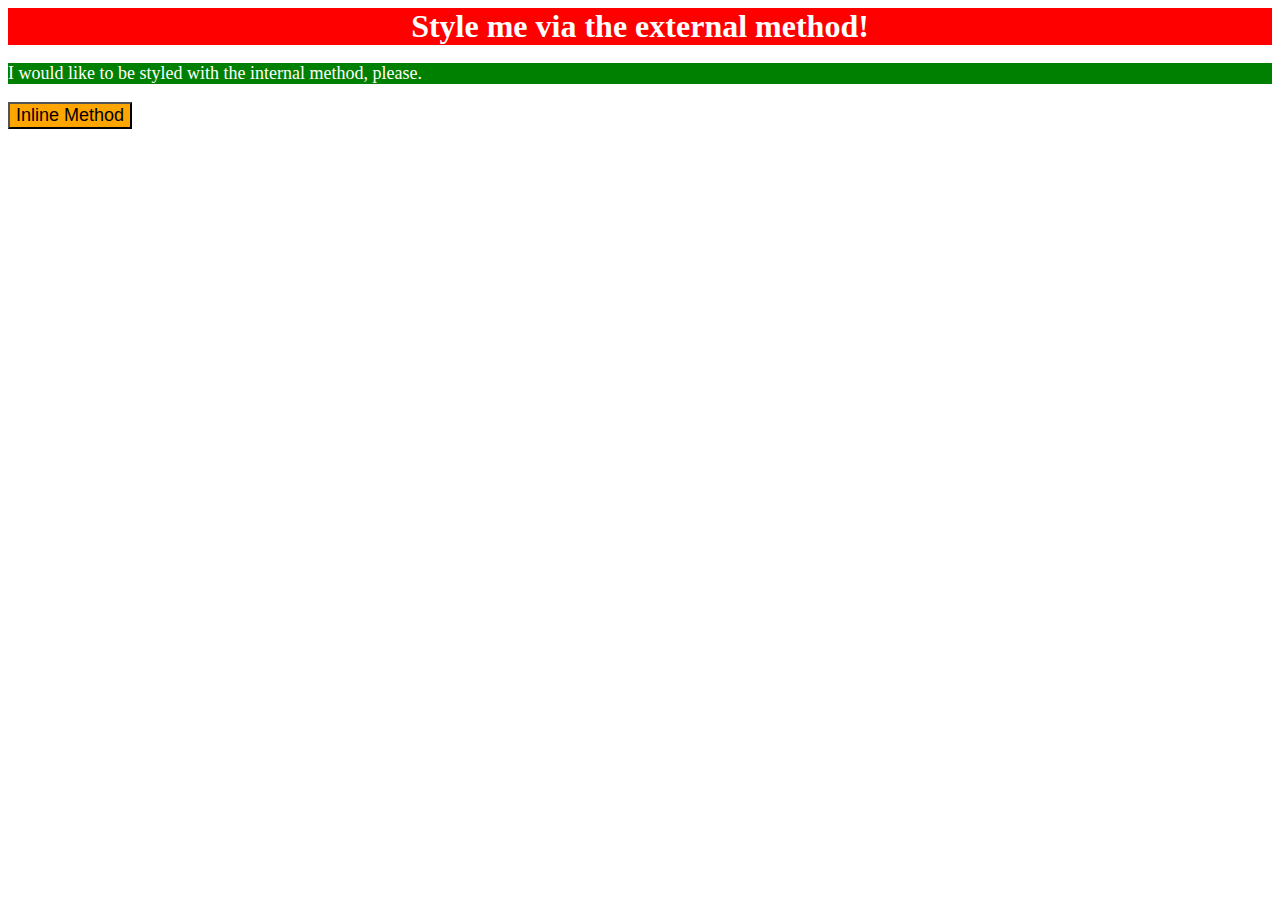
<file: 01-css-methods/index.html>
<!DOCTYPE html>
<html lang="en">
<head>
    <link rel="stylesheet" href="styles.css" />
    <meta charset="UTF-8">
    <meta http-equiv="X-UA-Compatible" content="IE=edge">
    <meta name="viewport" content="width=device-width, initial-scale=1.0">
    <title>CSS Practice</title>
    <style>
        p{
            background-color: green;
            color: white;
            font-size: 18px;
        }

    </style>
</head>
<body>
 <div>Style me via the external method!</div>
 <p>I would like to be styled with the internal method, please.</p>
 <a href="button-link.png"> <button style="background-color: orange; font-size: 18px;">Inline Method</button></a>
    
</body>
</html>
</file>
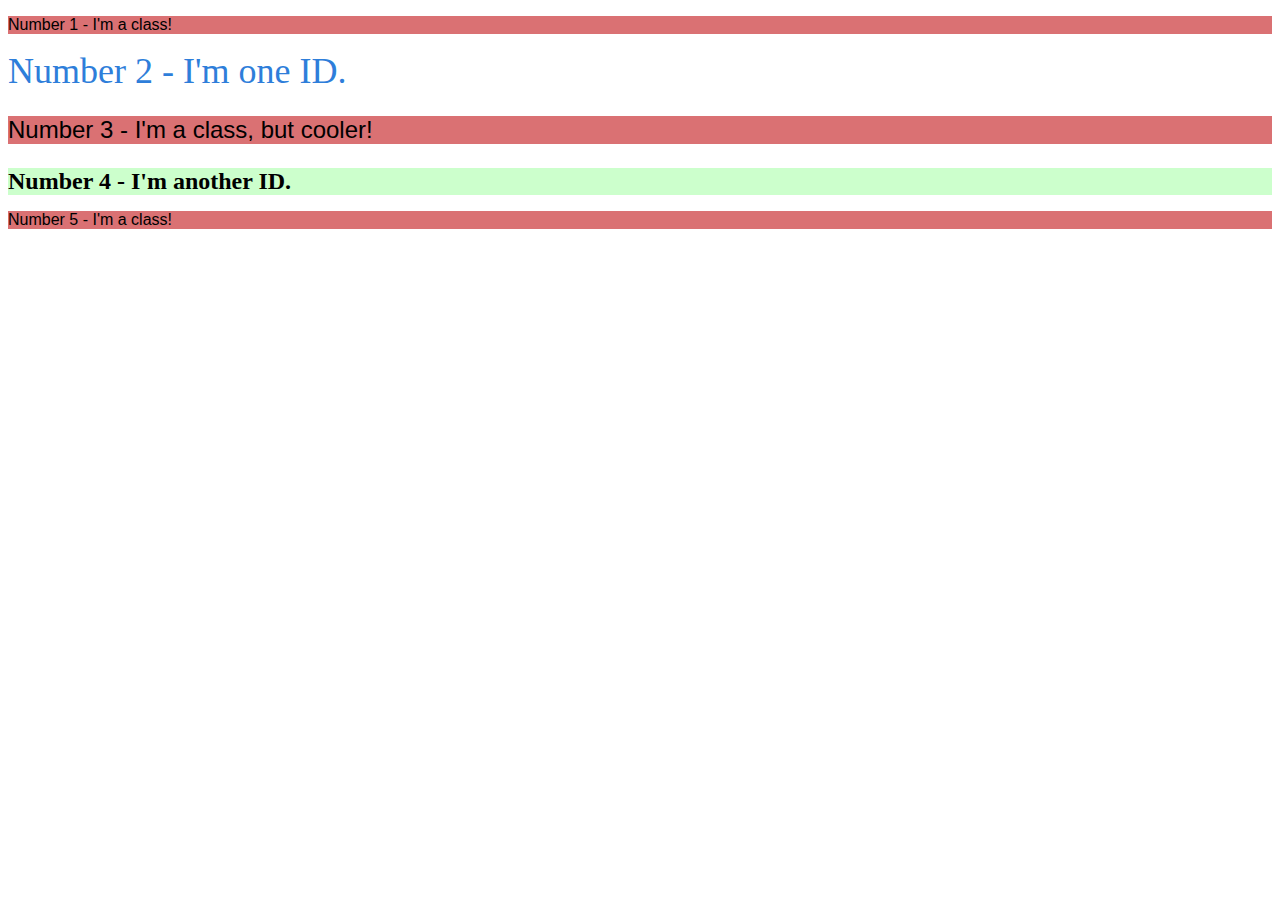
<file: 02-class-id-selectors/index.html>
<!DOCTYPE html>
<html lang="en">

<head>
    <meta charset="UTF-8">
    <meta http-equiv="X-UA-Compatible" content="IE=edge">
    <meta name="viewport" content="width=device-width, initial-scale=1.0">
    <title>Class and ID Selectors</title>
    <link rel="stylesheet" href="style.css">

<body>
    <p class="odds">Number 1 - I'm a class!</p>
    <div id="ele2" >Number 2 - I'm one ID.</div>
    <p class="odds ele3"> Number 3 - I'm a class, but cooler!</p>
    <div id="ele4">Number 4 - I'm another ID.</div>
    <p class= "odds">Number 5 - I'm a class!</p>
</body>

</html>
</file>
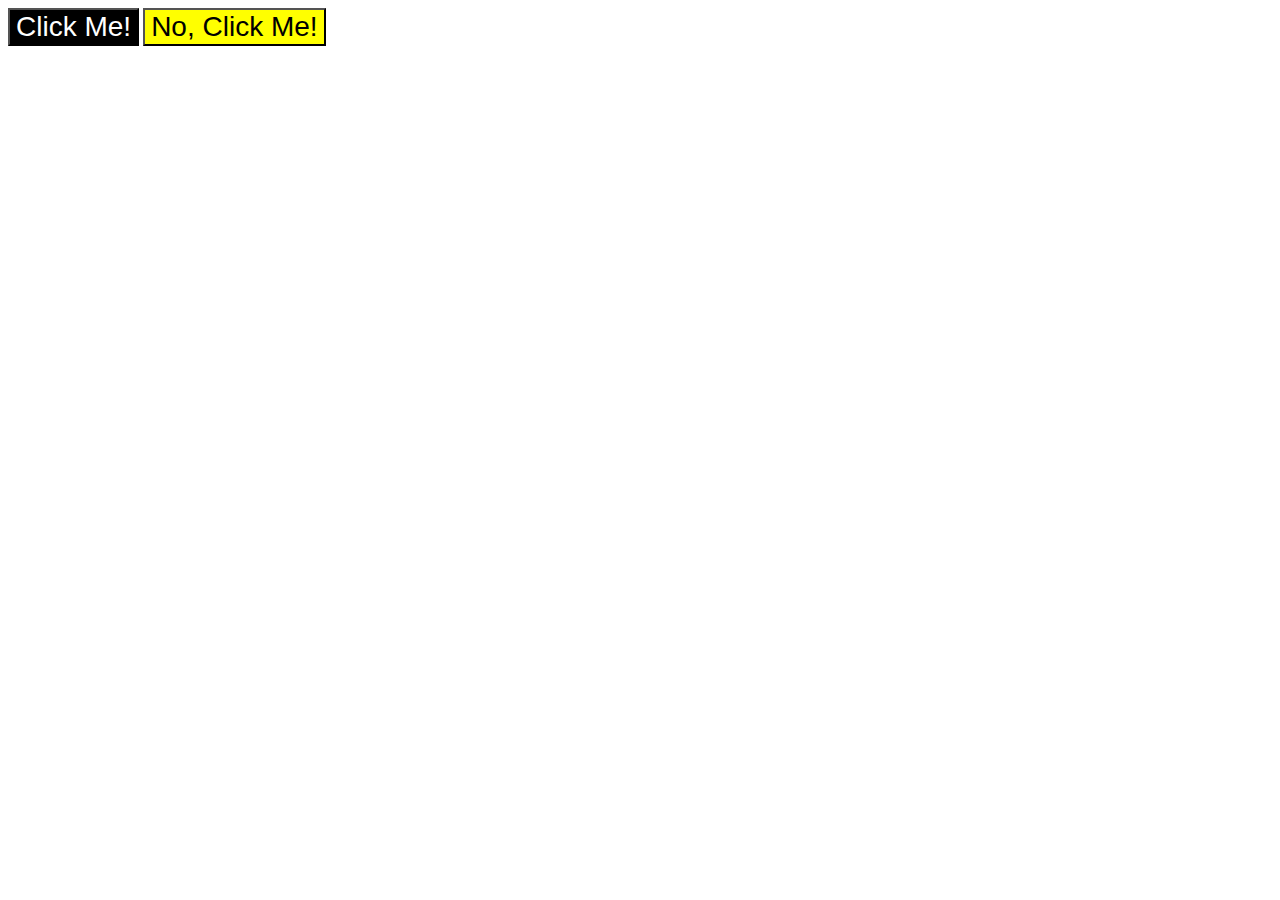
<file: 03-grouping-selectors/index.html>
<!DOCTYPE html>
<html lang="en">

<head>
    <meta charset="UTF-8">
    <meta http-equiv="X-UA-Compatible" content="IE=edge">
    <meta name="viewport" content="width=device-width, initial-scale=1.0">
    <title>Grouping Selectors</title>
    <link rel="stylesheet" href="style.css">
</head>

<body>
    <button class= "left" >Click Me!</button>
    <button class="right">No, Click Me!</button>
</body>

</html>
</file>
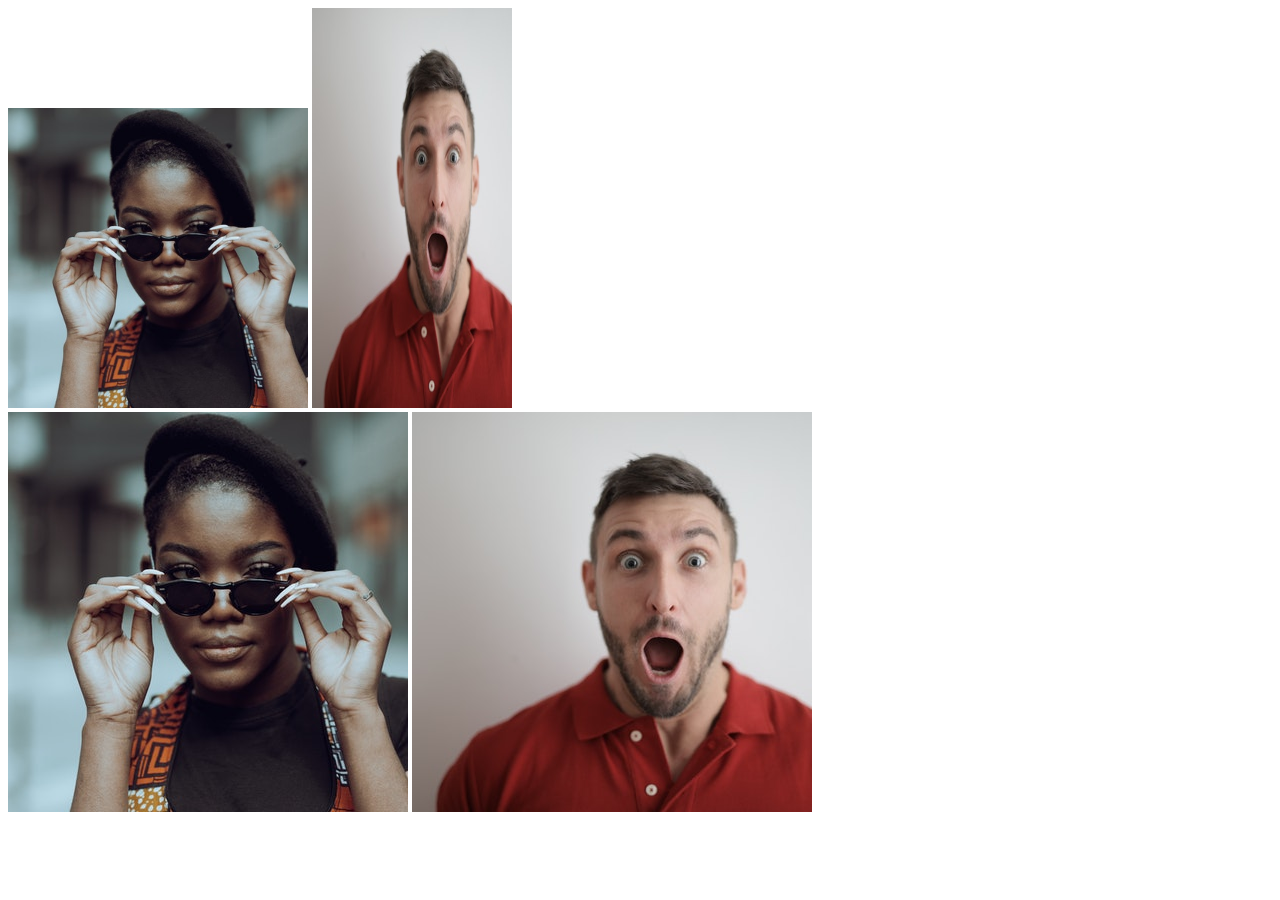
<file: 04-chaining-selectors/index.html>
<!DOCTYPE html>
<html lang="en">

<head>
    <meta charset="UTF-8">
    <meta http-equiv="X-UA-Compatible" content="IE=edge">
    <meta name="viewport" content="width=device-width, initial-scale=1.0">
    <title>Chaining Selectors</title>
    <link rel="stylesheet" href="style.css">
</head>

<body>
    <!-- Use the classes BELOW this line -->
    <div>
        <img class="avatar proportioned" src="./pexels-katho-mutodo-8434791.jpg" alt="">
        <img class="avatar distorted" src="./pexels-andrea-piacquadio-3777931.jpg" alt="">
    </div>
    <!-- Use the classes ABOVE this line -->
    <div>
        <img class="original-proportioned" src="./pexels-katho-mutodo-8434791.jpg" alt="">
        <img class="original-distorted" src="./pexels-andrea-piacquadio-3777931.jpg" alt="">
    </div>
</body>

</html>
</file>
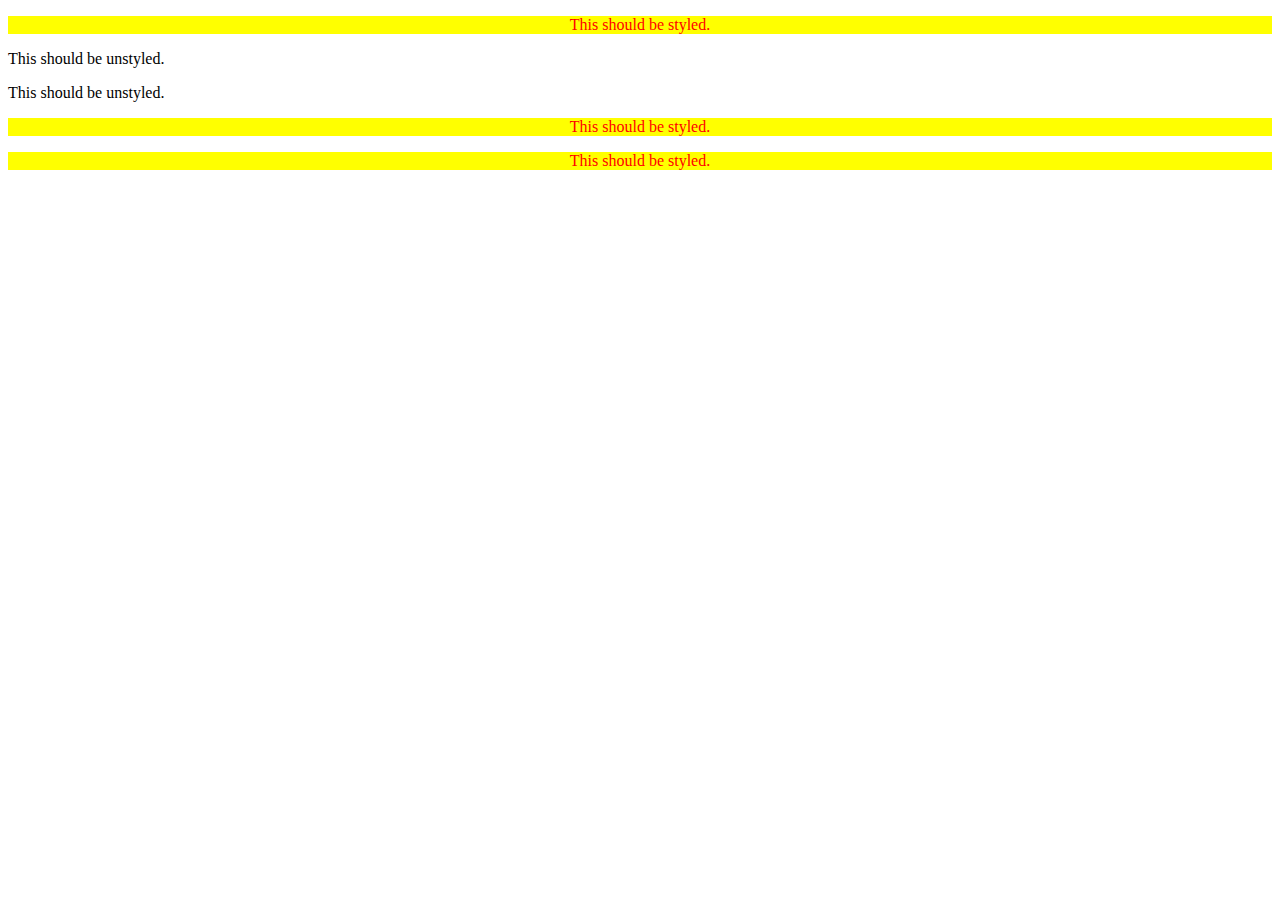
<file: 05-descendant-combinator/index.html>
<!DOCTYPE html>
<html lang="en">

<head>
    <meta charset="UTF-8">
    <meta http-equiv="X-UA-Compatible" content="IE=edge">
    <meta name="viewport" content="width=device-width, initial-scale=1.0">
    <title>Descendant Combinator</title>
    <link rel="stylesheet" href="style.css">
</head>

<body>
    <div class="container">
        <p class="text">This should be styled.</p>
    </div>
    <p class="text">This should be unstyled.</p>
    <p class="text">This should be unstyled.</p>
    <div class="container">
        <p class="text">This should be styled.</p>
        <p class="text">This should be styled.</p>
    </div>
</body>

</html>
</file>
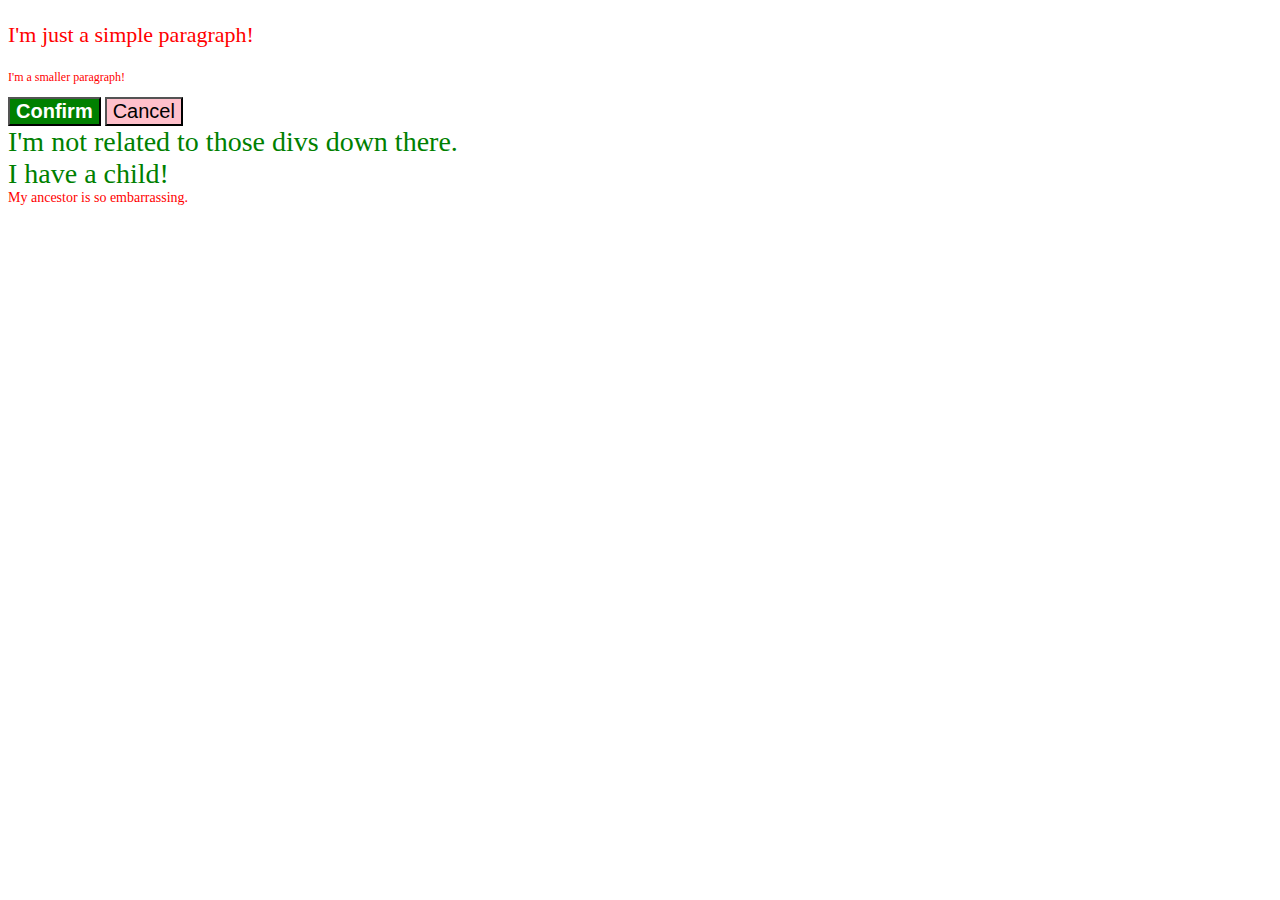
<file: 06-cascade-fix/index.html>
<!DOCTYPE html>
<html lang="en">

<head>
    <meta charset="UTF-8">
    <meta http-equiv="X-UA-Compatible" content="IE=edge">
    <meta name="viewport" content="width=device-width, initial-scale=1.0">
    <title>Fix the Cascade</title>
    <link rel="stylesheet" href="style.css">
</head>

<body>
    <p class="para">I'm just a simple paragraph!</p>
    <p class="small-para ">I'm a smaller paragraph!</p>

    <button id="confirm-button" class="button">Confirm</button>
    <button id="cancel-button" class="button cancel">Cancel</button>

    <div class="text">I'm not related to those divs down there.</div>
    <div class="text">I have a child!
        <div class="text child">My ancestor is so embarrassing.</div>
    </div>
</body>

</html>
</file>
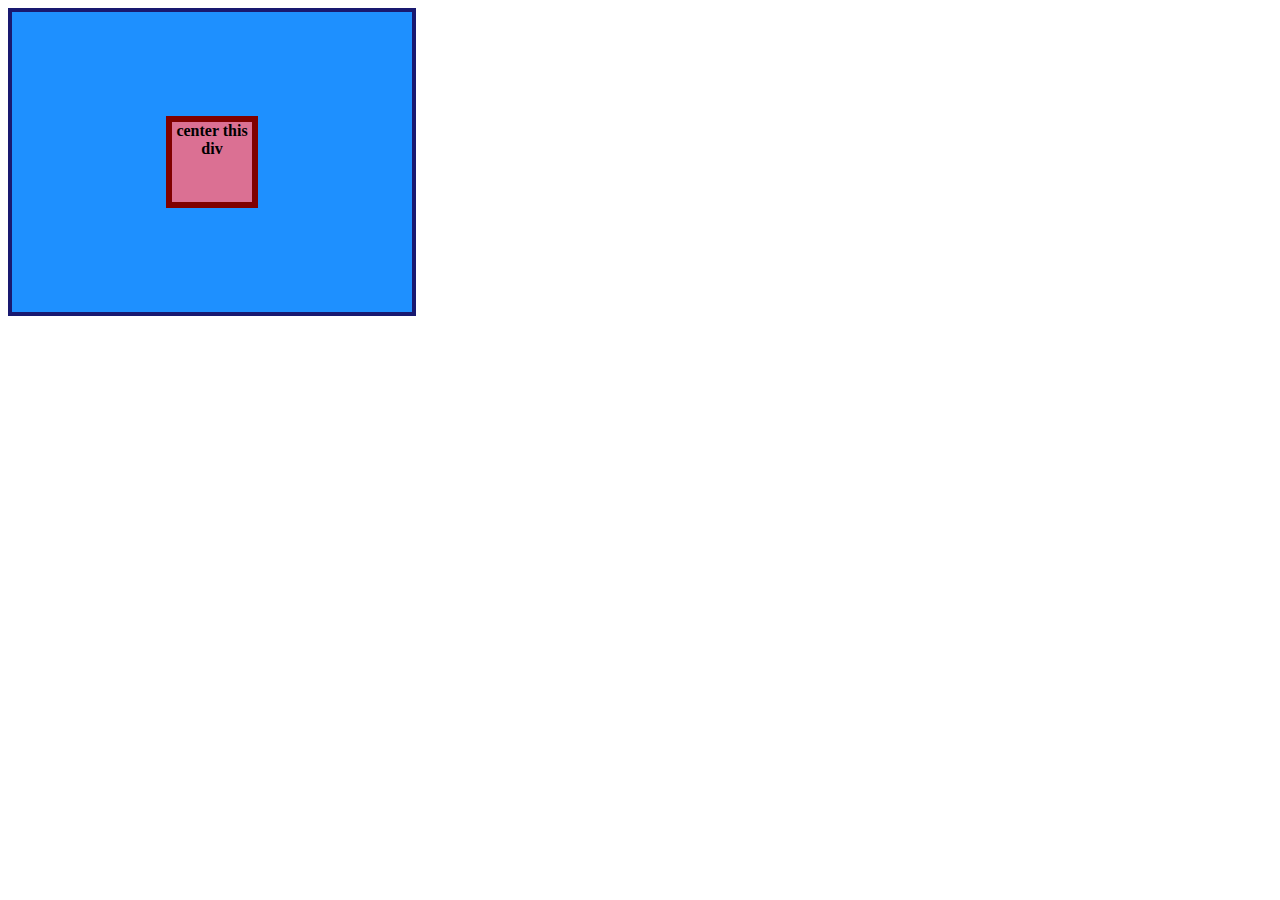
<file: flex/01-flex-center/index.html>
<!DOCTYPE html>
<html lang="en">
<head>
  <meta charset="UTF-8">
  <meta http-equiv="X-UA-Compatible" content="IE=edge">
  <meta name="viewport" content="width=device-width, initial-scale=1.0">
  <title>CENTER THIS DIV</title>
  <link rel="stylesheet" href="style.css">
</head>
<body>
  <div class="container">
    <div class="box">center this div</div>
  </div>
</body>
</html>
</file>
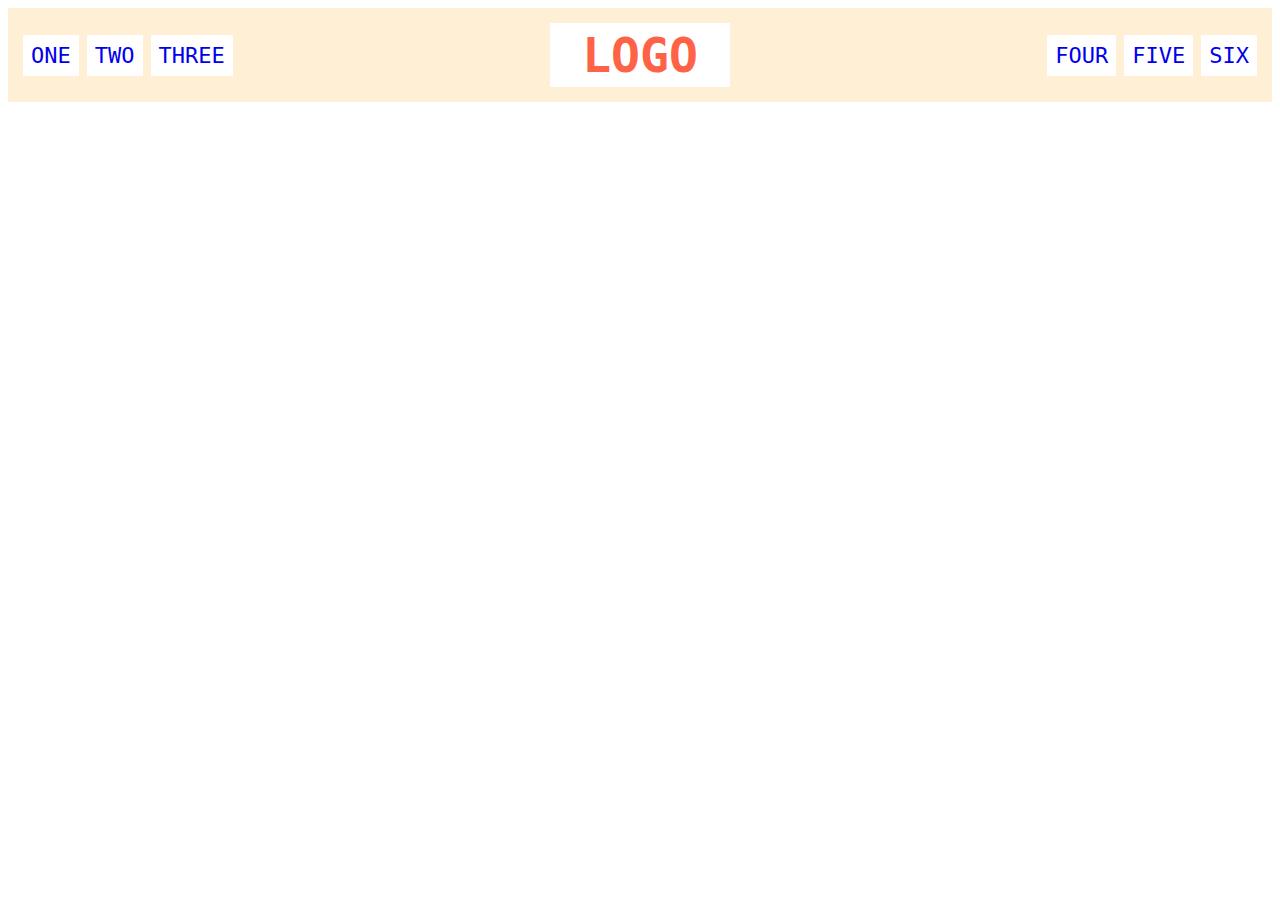
<file: flex/02-flex-header/index.html>
<!DOCTYPE html>
<html lang="en">
<head>
  <meta charset="UTF-8">
  <meta http-equiv="X-UA-Compatible" content="IE=edge">
  <meta name="viewport" content="width=device-width, initial-scale=1.0">
  <title>Flex Header</title>
  <link rel="stylesheet" href="style.css">
</head>
<body>
     <div class="container"  >
      <div class="left-links box cont">
        <ul>
            <li><a href="#">ONE</a></li>
            <li><a href="#">TWO</a></li>
            <li><a href="#">THREE</a></li>
        </ul>
        </div>
        <div class="logo body ">LOGO</div>
        <div class="right-links box cont ">
        <ul>
            <li><a href="#">FOUR</a></li>
            <li><a href="#">FIVE</a></li>
            <li><a href="#">SIX</a></li>
        </ul>
        </div>
     </div>
    
</body>
</html>
</file>
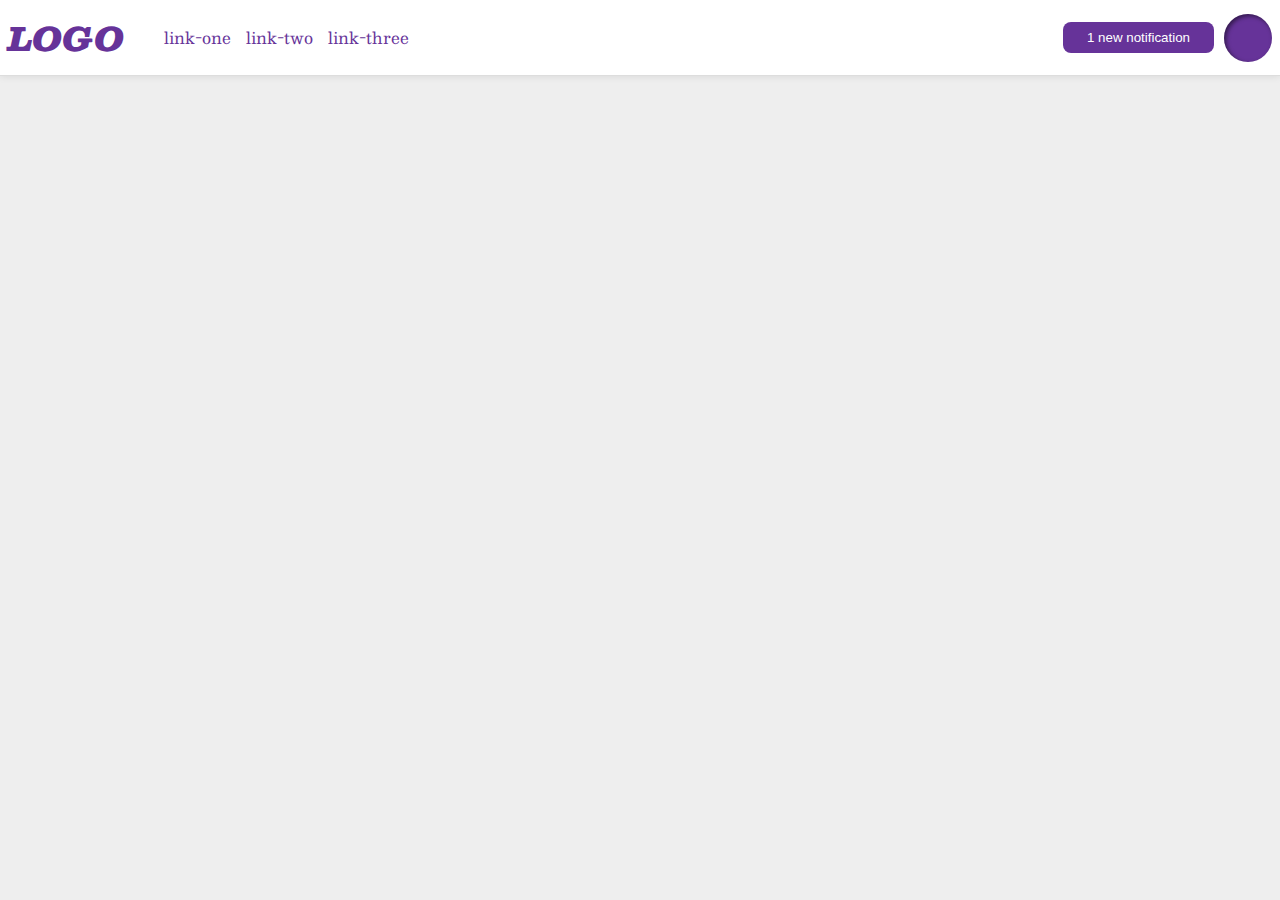
<file: flex/03-flex-header-2/index.html>
<!DOCTYPE html>
<html lang="en">
<head>
  <meta charset="UTF-8">
  <meta http-equiv="X-UA-Compatible" content="IE=edge">
  <meta name="viewport" content="width=device-width, initial-scale=1.0">
  <title>Flex Header 2</title>
  <link rel="stylesheet" href="style.css">
</head>
<body>
  <div class="header">
   <div class="left">
    <div class="logo">
      LOGO
    </div>
    <ul class="links">
      <li><a href="google.com">link-one</a></li>
      <li><a href="google.com">link-two</a></li>
      <li><a href="google.com">link-three</a></li>
    </ul>
    </div>
    <div class= "sidebar">
        <button class="notifications">
        1 new notification
        </button>
        <div class="profile-image"></div>  
    </div>
</body>
</html>
</file>
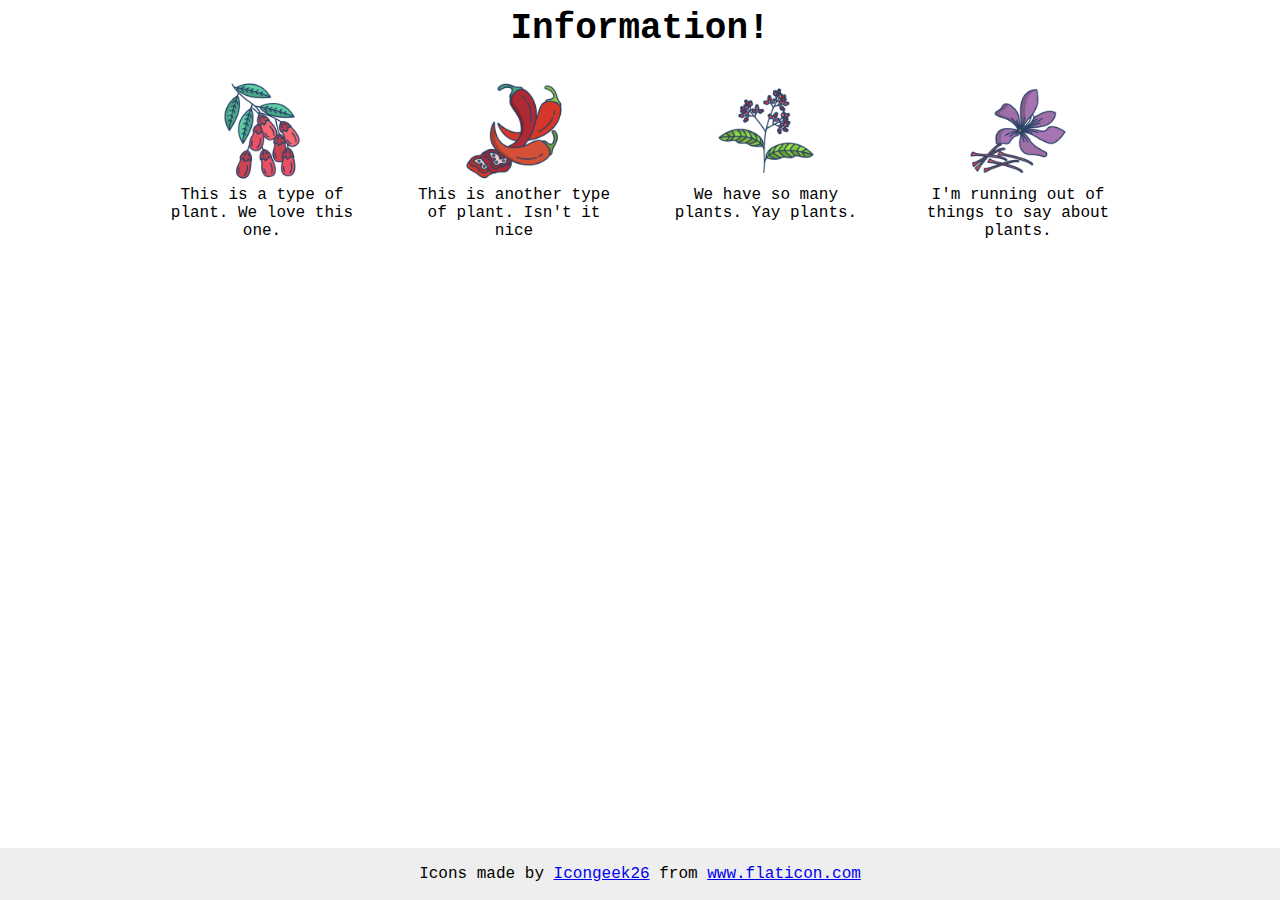
<file: flex/04-flex-information/index.html>
<!DOCTYPE html>
<html lang="en">
<head>
  <meta charset="UTF-8">
  <meta http-equiv="X-UA-Compatible" content="IE=edge">
  <meta name="viewport" content="width=device-width, initial-scale=1.0">
  <title>Information</title>
  <link rel="stylesheet" href="style.css">
</head>
<body>
  <div class="title">Information!</div>
  <div class="container">
  <div class="contentbox">
    <img src="./images/barberry.png" alt="barberry">
    <div class="text">This is a type of plant. We love this one.</div>
    </div>
    <div class="contentbox">
        <img src="./images/chilli.png" alt="chili">
        <div class="text">This is another type of plant. Isn't it nice</div>
    </div>
    <div class="contentbox">
        <img src="./images/pepper.png" alt="pepper">
        <div class="text">We have so many plants. Yay plants.</div>
    </div>
    <div class="contentbox">
        <img src="./images/saffron.png" alt="saffron">
        <div class="text">I'm running out of things to say about plants.</div>
    </div>
  </div>
  <!-- disregard this section, it's here to give attribution to the creator of these icons -->
  <div class="footer">
    <div>Icons made by <a href="https://www.flaticon.com/authors/icongeek26" title="Icongeek26">Icongeek26</a> from <a href="https://www.flaticon.com/" title="Flaticon">www.flaticon.com</a></div>
  </div>
</body>
</html>
</file>
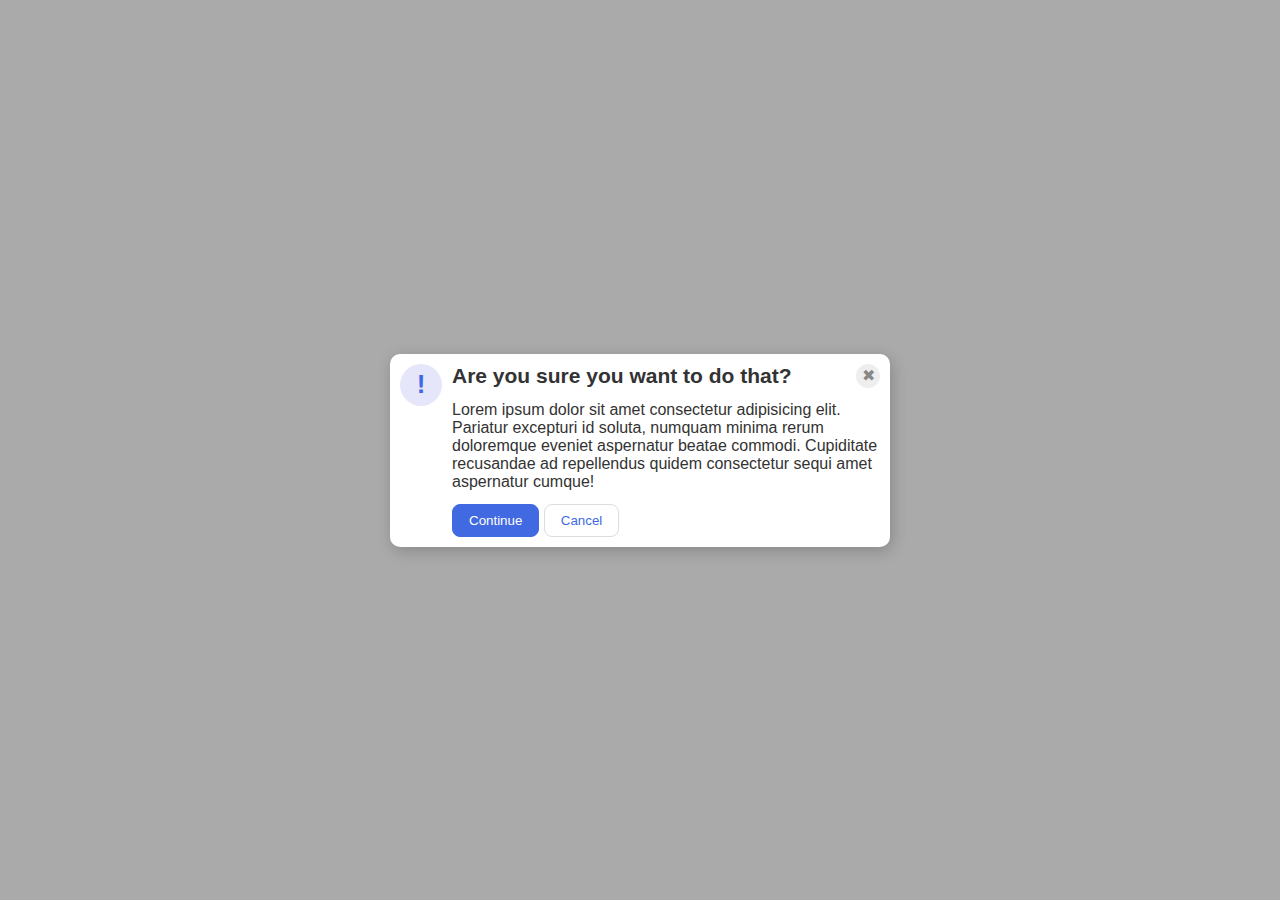
<file: flex/05-flex-modal/index.html>
<!DOCTYPE html>
<html lang="en">
<head>
  <meta charset="UTF-8">
  <meta http-equiv="X-UA-Compatible" content="IE=edge">
  <meta name="viewport" content="width=device-width, initial-scale=1.0">
  <link rel="stylesheet" href="style.css">
  <title>Modal</title>
</head>
<body>
  <div class="modal">
    <div class="icon">!</div>
    <div class="container">
        <div class="header">Are you sure you want to do that?
            <div class="close-button">✖</div>
        </div>
        <div class="text">Lorem ipsum dolor sit amet consectetur adipisicing elit. Pariatur excepturi id soluta, numquam minima rerum doloremque eveniet aspernatur beatae commodi. Cupiditate recusandae ad repellendus quidem consectetur sequi amet aspernatur cumque!</div>
        <button class="continue">Continue</button>
        <button class="cancel">Cancel</button>
    </div>
    
  </div>
</body>
</html>
</file>
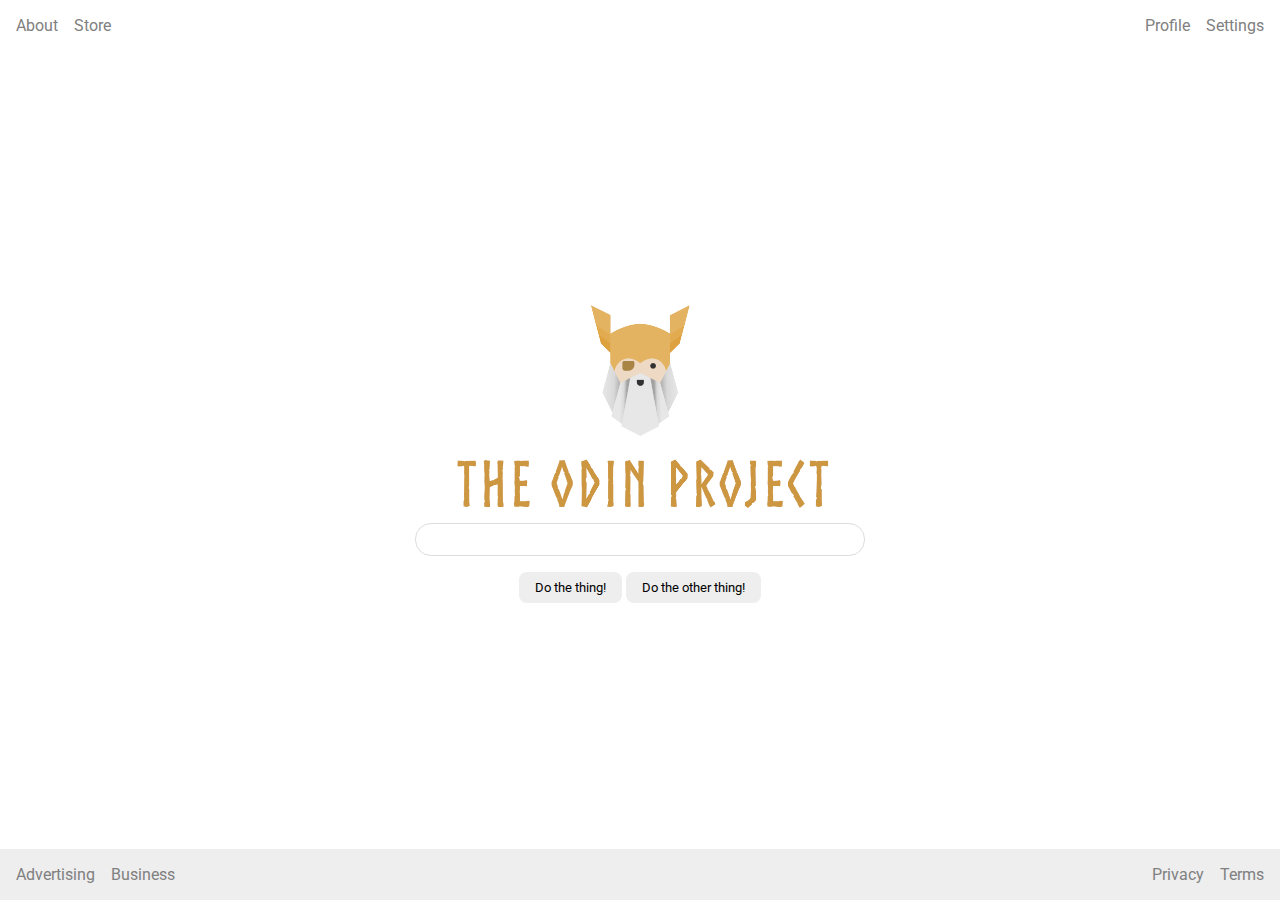
<file: flex/06-flex-layout/index.html>
<!DOCTYPE html>
<html lang="en">
<head>
  <meta charset="UTF-8">
  <meta http-equiv="X-UA-Compatible" content="IE=edge">
  <meta name="viewport" content="width=device-width, initial-scale=1.0">
  <title>LAYOUT</title>
  <link rel="stylesheet" href="./style.css">
</head>
<body>
  <div class="header">
    <ul class="left-links">
      <li><a href="google.com">About</a></li>
      <li><a href="google.com">Store</a></li>
    </ul>
    <ul class="right-links">
      <li><a href="google.com">Profile</a></li>
      <li><a href="google.com">Settings</a></li>
    </ul>
  </div>
  <div class="content">
    <img src="./logo.png" alt="">
    <div class="input">
      <input type="text">
    </div>
    <div class="buttons">
      <button>Do the thing!</button>
      <button>Do the other thing!</button>
    </div>
  </div>
  <div class="footer">
    <ul class="left-links">
      <li><a href="google.com">Advertising</a></li>
      <li><a href="google.com">Business</a></li>
    </ul>
    <ul class="right-links">
      <li><a href="google.com">Privacy</a></li>
      <li><a href="google.com">Terms</a></li>
    </ul>
  </div>
</body>
</html>
</file>
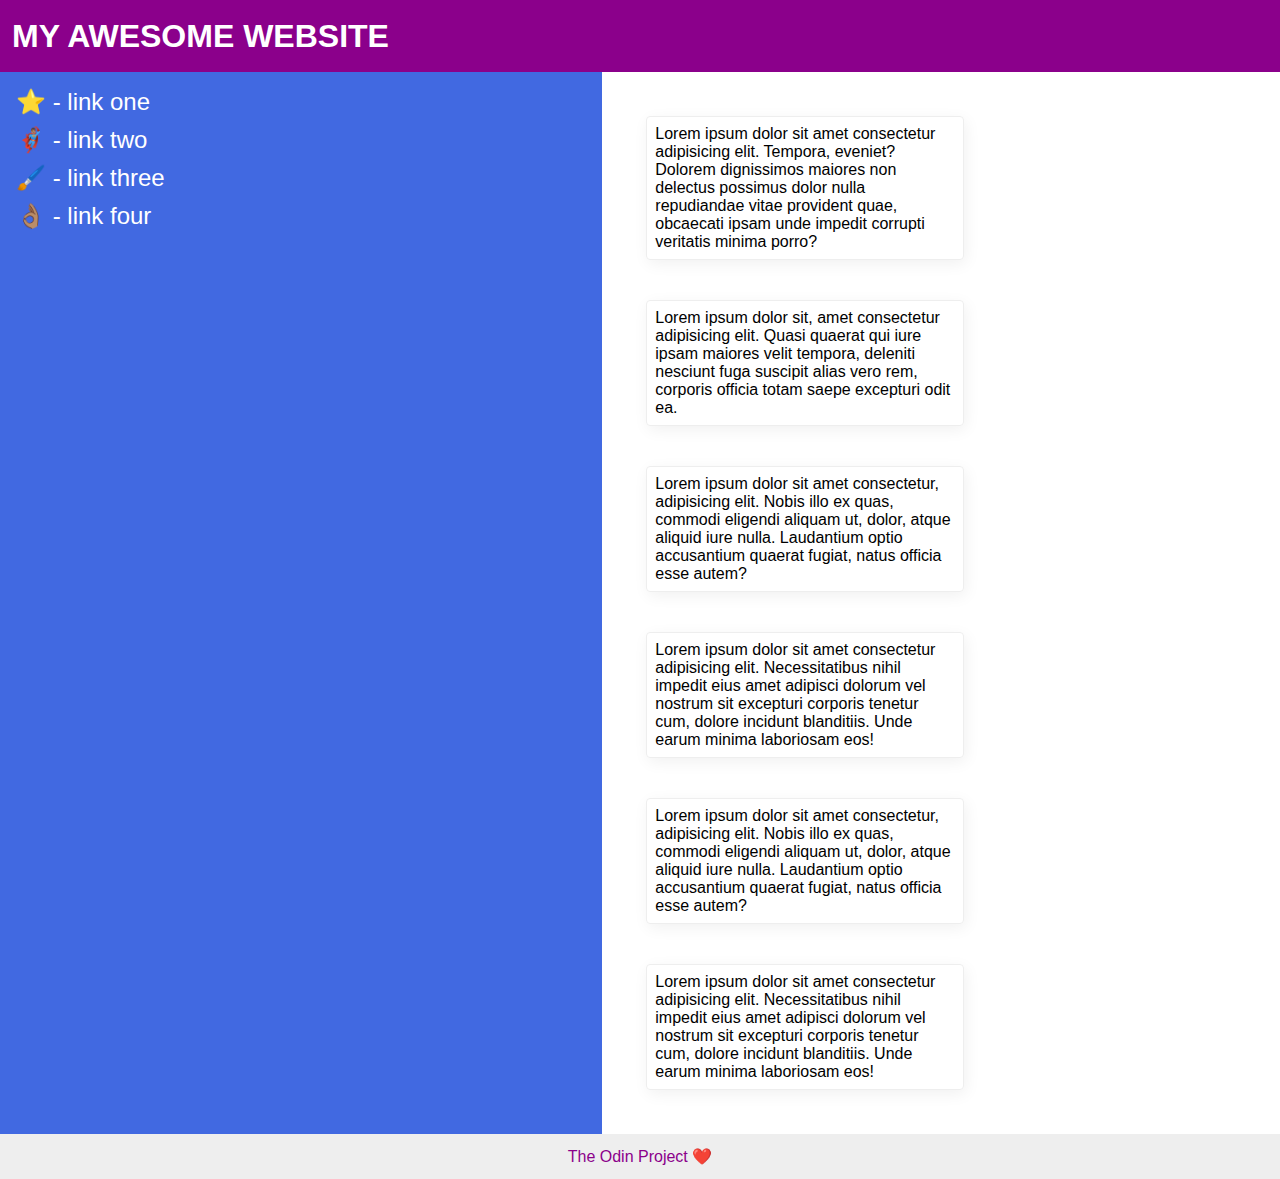
<file: flex/07-flex-layout-2/index.html>
<!DOCTYPE html>
<html lang="en">
<head>
  <meta charset="UTF-8">
  <meta http-equiv="X-UA-Compatible" content="IE=edge">
  <meta name="viewport" content="width=device-width, initial-scale=1.0">
  <title>The Holy Grail</title>
  <link rel="stylesheet" href="style.css">
</head>
<body>
  <div class="header">
    MY AWESOME WEBSITE
  </div>
  <div class="main-container">
    <div class="sidebar">
    <ul>
      <li><a href="google.com">⭐ - link one</a></li>
      <li><a href="google.com">🦸🏽‍♂️ - link two</a></li>
      <li><a href="google.com">🖌️ - link three</a></li>
      <li><a href="google.com">👌🏽 - link four</a></li>
    </ul>
    </div>
    <div class= "card-container">
      
        <div class="card">Lorem ipsum dolor sit amet consectetur adipisicing elit. Tempora, eveniet? Dolorem dignissimos maiores non delectus possimus dolor nulla repudiandae vitae provident quae, obcaecati ipsam unde impedit corrupti veritatis minima porro?</div>
        <div class="card">Lorem ipsum dolor sit, amet consectetur adipisicing elit. Quasi quaerat qui iure ipsam maiores velit tempora, deleniti nesciunt fuga suscipit alias vero rem, corporis officia totam saepe excepturi odit ea.</div>
        <div class="card">Lorem ipsum dolor sit amet consectetur, adipisicing elit. Nobis illo ex quas, commodi eligendi aliquam ut, dolor, atque aliquid iure nulla. Laudantium optio accusantium quaerat fugiat, natus officia esse autem?</div>
     
     
      <div class="card">Lorem ipsum dolor sit amet consectetur adipisicing elit. Necessitatibus nihil impedit eius amet adipisci dolorum vel nostrum sit excepturi corporis tenetur cum, dolore incidunt blanditiis. Unde earum minima laboriosam eos!</div>
      <div class="card">Lorem ipsum dolor sit amet consectetur, adipisicing elit. Nobis illo ex quas, commodi eligendi aliquam ut, dolor, atque aliquid iure nulla. Laudantium optio accusantium quaerat fugiat, natus officia esse autem?</div>
      <div class="card">Lorem ipsum dolor sit amet consectetur adipisicing elit. Necessitatibus nihil impedit eius amet adipisci dolorum vel nostrum sit excepturi corporis tenetur cum, dolore incidunt blanditiis. Unde earum minima laboriosam eos!</div>
     
    </div>
  </div>
  <div class="footer">
    The Odin Project ❤️
  </div>
</body>
</html>
</file>
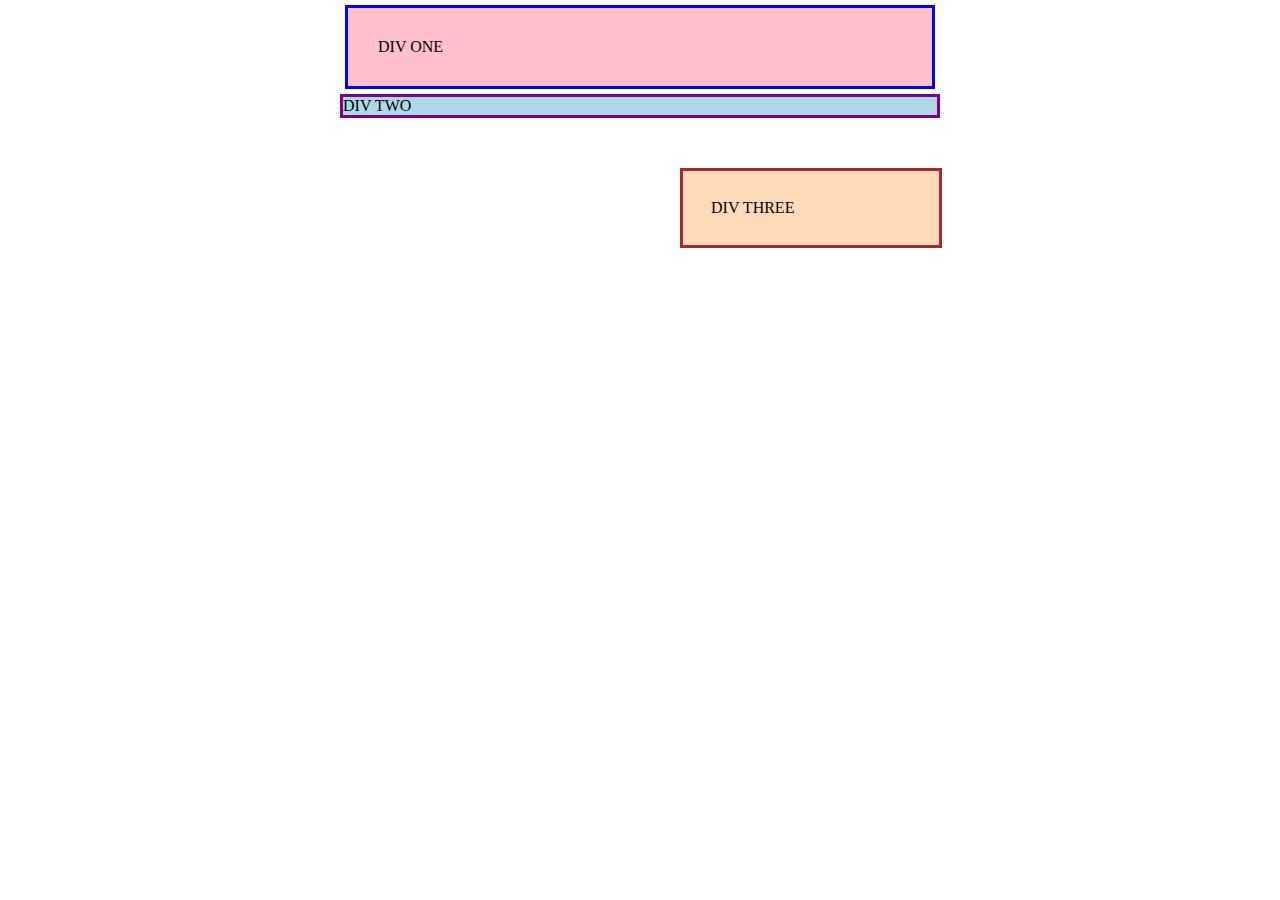
<file: margin-and-padding/margin-and-padding-1/index.html>
<!DOCTYPE html>
<html lang="en">

<head>
    <meta charset="UTF-8">
    <meta http-equiv="X-UA-Compatible" content="IE=edge">
    <meta name="viewport" content="width=device-width, initial-scale=1.0">
    <title>Margin and Padding exercise</title>
    <link rel="stylesheet" href="style.css">
</head>

<body>
    <div class="one">
        DIV ONE
    </div>
    <div class="two">
        DIV TWO
    </div>
    <div class="three">
        DIV THREE
    </div>
</body>

</html>
</file>
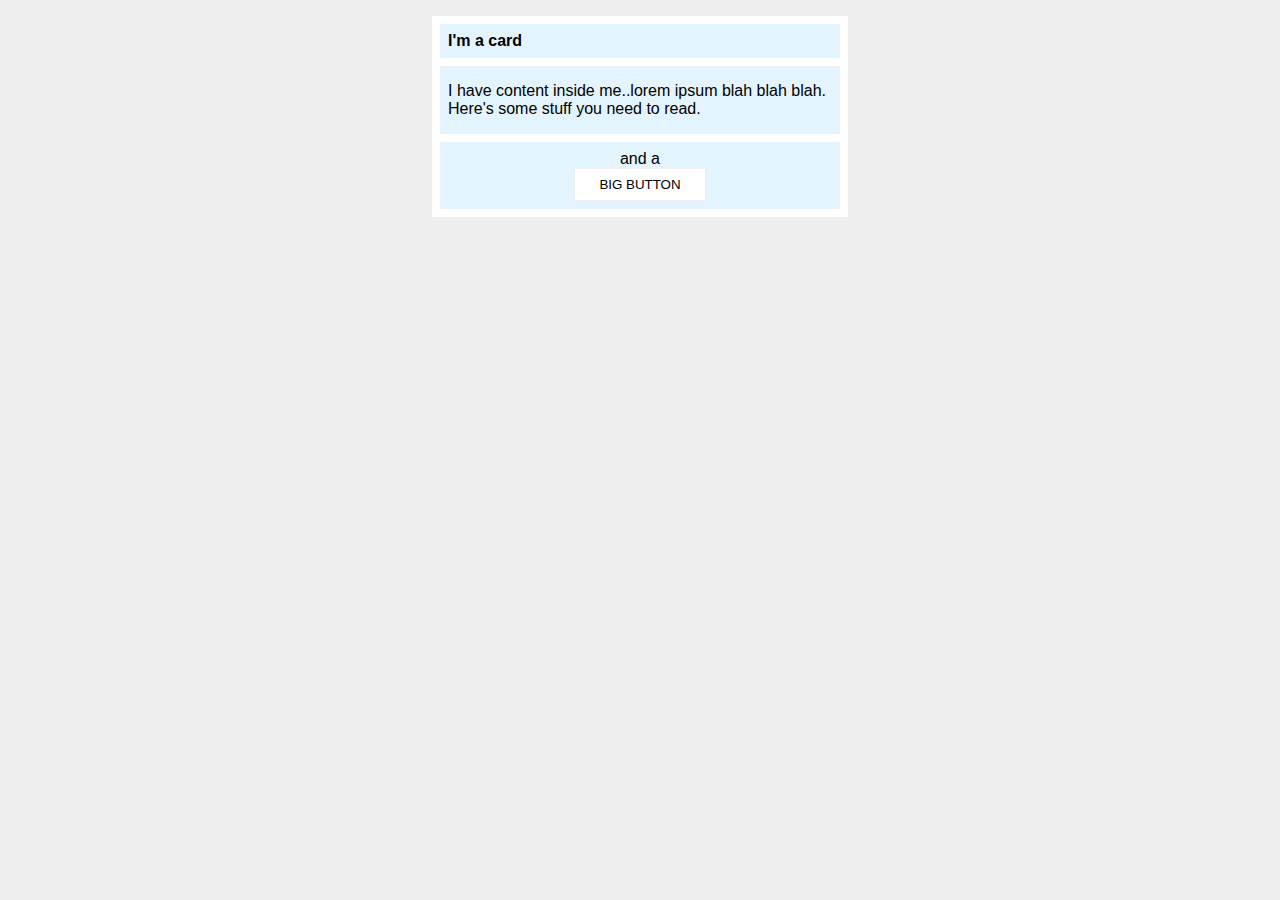
<file: margin-and-padding/margin-and-padding-2/index.html>
<!DOCTYPE html>
<html lang="en">

<head>
    <meta charset="UTF-8">
    <meta http-equiv="X-UA-Compatible" content="IE=edge">
    <meta name="viewport" content="width=device-width, initial-scale=1.0">
    <title>Margin and Padding exercise 2</title>
    <link rel="stylesheet" href="style.css">
</head>

<body>
    <div class="card">
        <h1 class="title">I'm a card</h1>
        <div class="content">I have content inside me..lorem ipsum blah blah blah. Here's some stuff you need to read.
        </div>
        <div class="button">and a <div><button>BIG BUTTON</button></div></div>
    </div>
</body>

</html>
</file>
<file: 01-css-methods/styles.css>
/* styles.css */
div {
    color: white;
    background-color: red;
    font-weight: bold;
    font-size: 32px;
    text-align: center;
}
</file>
<file: 02-class-id-selectors/style.css>
.odds {
    background-color: rgb(218, 113, 115) ; 
    font-family: Verdana, sans-serif ;


    
}

#ele2 {
    color: rgb(46, 126, 218) ;
    font-size: 36px;

}

.ele3 {
    font-size: 24px;
    
}

#ele4 {
    font-size: 24px;
    background-color: rgb(204, 255, 204) ;
    font-weight: bold;
}
</file>
<file: 03-grouping-selectors/style.css>
.left,
.right {
    font-size: 28px;
    font-family: Helvetica, "Times New Roman", sans-serif;

}
.left {
    background-color: black;
    color: white;
}
.right{
    background-color: yellow;
}
</file>
<file: 04-chaining-selectors/style.css>
.avatar.distorted  {
    height: 400px;
    width: 200px;

}
.avatar.proportioned  {
    height: auto;
    width: 300px;

}
</file>
<file: 05-descendant-combinator/style.css>
.container .text {
    background-color: yellow;
    color: red;
    font-size: 20;
    text-align: center;
    
}
</file>
<file: 06-cascade-fix/style.css>
.para,
.small-para {
  color: hsl(0, 100%, 50%);
}

.small-para {
  font-size: 12px;
}

.para {
  font-size: 22px;
}

#confirm-button {
  background: green;
  color: white;
  font-size: 20px;
  font-weight: bold;
} 

.button {
  background-color: #ffc0cb;
  color: black;
  font-size: 20px;
}

.text .child {
  color: red;
  font-size: 14px;
}

div.text {
  color: green;
  font-size: 28px;
}
</file>
<file: flex/01-flex-center/style.css>
.container {
    display: flex;
    background: dodgerblue;
    border: 4px solid midnightblue;
    width: 400px;
    height: 300px;
    justify-content: center;
    align-items: center;
  }
  
  .box {
    background: palevioletred;
    font-weight: bold;
    text-align: center;
    border: 6px solid maroon;
    width: 80px;
    height: 80px;
    


  }
</file>
<file: flex/02-flex-header/style.css>
.box    {
}
.container  {
    font-family: monospace;
    background: papayawhip;
    padding: 15px;
    display: flex;
    flex-direction: row;
    justify-content: space-between;
    align-items: center;
  }


  
  .logo {
    font-size: 48px;
    font-weight: 900;
    color: tomato;
    background: white;
    padding: 4px 32px;
  }
  
  ul {
    /* this removes the dots on the list items*/
    list-style-type: none;
    margin: 0;
    padding: 0;
    display: flex;
    flex-direction: row;
    gap: 8px;
    
  }
 
  a {
    font-size: 22px;
    background: white;
    padding: 8px;
    /* this removes the line under the links */
    text-decoration: none;
  }
</file>
<file: flex/03-flex-header-2/style.css>
/* this is some magical font-importing.  
you'll learn about it later. */
@import url('https://fonts.googleapis.com/css2?family=Besley:ital,wght@0,400;1,900&display=swap');

body {
  margin: 0;
  background: #eee;
  font-family: Besley, serif;
  
}

.header {
  background: white;
  border-bottom: 1px solid #ddd;
  box-shadow: 0 0 8px rgba(0,0,0,.1);
  display: flex;
  flex-direction: row;
  align-items: center;
  padding: 8px;
  justify-content: space-between;
}

.profile-image {
  background: rebeccapurple;
  box-shadow: inset 2px 2px 4px rgba(0,0,0,.5);
  border-radius: 50%;
  width: 48px;
  height:  48px;
}

.logo {
  color: rebeccapurple;
  font-size: 32px;
  font-weight: 900;
  font-style: italic;
}

.sidebar {
    display: flex;
    flex-direction: row;
    gap: 10px ;
    align-items: center;

    

 
}

.left   {
    display: flex;
    flex-direction: row;
    align-items: center;
}
button {
  border: none;
  border-radius: 8px;
  background: rebeccapurple;
  color: white;
  padding: 8px 24px;
}

a {
  /* this removes the line under our links */
  text-decoration: none;
  color: rebeccapurple;
}

ul {
  list-style-type: none;
  display: flex;
  flex-direction: row;
  gap: 15px;
}
</file>
<file: flex/04-flex-information/style.css>
body {
    font-family: 'Courier New', Courier, monospace;
    text-align: center;
  }
  
  img {
    width: 100px;
    height: 100px;
  }
  .container {
    display: flex;
    align-content: center;
    justify-content: center;
    gap: 52px;
  }
  .contentbox {
    max-width: 200px;
   
  }
  
  .title {
    font-size: 36px;
    font-weight: 900;
    margin-bottom: 32px;
    
  }
  
 
  
  /* do not edit this footer */
  .footer {
    position: fixed;
    bottom: 0;
    left: 0;
    right: 0;
    height: 52px;
    display: flex;
    align-items: center;;
    justify-content: center;
    background: #eee;
  }
</file>
<file: flex/05-flex-modal/style.css>
html, body {
    height: 100%;
  }
  
  body {
    font-family: Roboto, sans-serif;
    margin: 0;
    background: #aaa;
    color: #333;
    /* I'll give you this one for free lol */
    display: flex;
    align-items: center;
    justify-content: center;
  }
  
  .modal {
    background: white;
    width: 480px;
    border-radius: 10px;
    box-shadow: 2px 4px 16px rgba(0,0,0,.2);
    display: flex;
    padding: 10px;
    gap: 10px;
  }
  .header {
    font-size: 21px;
    font-weight: bold;
    display: flex;
    justify-content: space-between;
  }
  
  .icon {
    color: royalblue;
    font-size: 26px;
    font-weight: 700;
    background: lavender;
    width: 42px;
    height: 42px;
    border-radius: 50%;
    display: flex;
    align-items: center;
    justify-content: center;
    flex-shrink: 0;
    
  }
  .container {
      justify-content: flex-start;
      
  
  }
  .text {
      margin-top: 13px;
      margin-bottom: 13px;
  }
  .close-button {
    background: #eee;
    border-radius: 50%;
    color: #888;
    font-weight: 400;
    font-size: 16px;
    height: 24px;
    width: 24px;
    display: flex;
    align-items: center;
    justify-content: center;
    flex-shrink: 0;
  }
  
  button {
    padding: 8px 16px;
    border-radius: 8px;
  }
  
  button.continue {
    background: royalblue;
    border: 1px solid royalblue;
    color: white;
  }
  
  button.cancel {
    background: white;
    border: 1px solid #ddd;
    color: royalblue;
  }
</file>
<file: flex/06-flex-layout/style.css>
@import url('https://fonts.googleapis.com/css2?family=Roboto:wght@400;700&display=swap');

body {
  height: 100vh;
  margin: 0;
  overflow: hidden;
  font-family: Roboto, sans-serif;
  display: flex;
  flex-direction: column;
  justify-content: space-between;
}

a {
    color: grey;
    text-decoration: none;
}
img {
  width: 600px;
}

button {
  font-family: Roboto, sans-serif;
  border: none;
  border-radius: 8px;
  background: #eee;
  padding: 8px 16px;
}

input {
  border: 1px solid #ddd;
  border-radius: 16px;
  padding: 8px 24px;
  width: 400px;
  margin-bottom: 16px;
}

ul {
    list-style: none;
    display: flex;
    padding: 0;
    margin: 0%;
    gap: 16px;
    
}


.content {
    display: flex;
    flex-direction: column;
    align-items: center;

}
.header, .footer {
    display: flex;
    justify-content: space-between;
    padding: 16px;
    
}
.footer {
    background-color:#eeeeee;
    
    align-items: center;
    
}

.header {
    
}
.left-links, .right-links {
    display: flex;
    

}
</file>
<file: flex/07-flex-layout-2/style.css>
body {
    font-family: -apple-system, BlinkMacSystemFont, 'Segoe UI', Roboto, Oxygen, Ubuntu, Cantarell, 'Open Sans', 'Helvetica Neue', sans-serif;
    margin: 0;
    min-height: 100vh;
    display: flex;
    flex-direction: column;
    justify-content: space-between;
  }
  ul {
    list-style: none;
    padding: 0;
    color: white;
    
  }
  li {
    margin-bottom: 10px;
  }

  a {
    text-decoration: none;
    color: white;
    font-size: 24px;
  }
  
  .header {
    display: flex;
    align-items: center;
    height: 72px;
    background: darkmagenta;
    color: white;
    font-size: 32px;
    font-weight: 700;
    flex: 0 1 auto;
    padding-left: 12px;
  }
  
  .footer {
    height: 45px;
    background: #eee;
    color: darkmagenta;
    flex: 0 1 auto;
    display: flex;
    justify-content: center;
    align-items: center;
  }
  
  .sidebar {
    background: royalblue;
    display: flex;
    flex-basis: 2000px;
    padding-left: 16px;
  }
  
  .card {
    border: 1px solid #eee;
    box-shadow: 2px 4px 16px rgba(0,0,0,.06);
    border-radius: 4px;
    margin: 20px;
    flex-basis: 300px;
    padding: 8px;
    
   
  }
  .main-container {
    flex: 1 1 auto;
    display: flex;

  }
  .card-container {
    display: flex;
    flex-wrap: wrap;
    padding: 24px;
    
  }
</file>
<file: margin-and-padding/margin-and-padding-1/style.css>
body {
  max-width: 600px;
  margin: 0 auto;
}

.one {
  background: pink;
  border: 3px solid blue;
  /* CHANGE ME */
  padding: 0px;
  margin: 0px;
}

.two {
  background: lightblue;
  border: 3px solid purple;
  /* CHANGE ME */
  margin-bottom: 0px;
}

.three {
  background: peachpuff;
  border: 3px solid brown;
  width: 200px;
  /* CHANGE ME */
  padding: 0px;
  margin-left: 0px;
}
body {
  max-width: 600px;
  margin: 0 auto;
}

.one {
  background: pink;
  border: 3px solid blue;
  /* CHANGE ME */
  padding: 30px;
  margin: 5px;
}

.two {
  background: lightblue;
  border: 3px solid purple;
  /* CHANGE ME */
  margin-bottom: 50px;
}

.three {
  background: peachpuff;
  border: 3px solid brown;
  width: 27S0px;
  /* CHANGE ME */
  padding: 28px;
  margin-left: 340px;
}
</file>
<file: margin-and-padding/margin-and-padding-2/style.css>
body {
  background: #eee;
  font-family: sans-serif;
}

.card {
  width: 400px;
  background: #fff;
  margin: 16px auto;
  padding: 8px;
}

.title {
  background: #e3f4ff;
  margin-bottom: 8px;
  margin-top: 0px;
  font-size: 16px;
  padding: 8px;
}

.content {
  background: #e3f4ff;
  padding-left: 8px;
  padding-right: 8px;
  padding-top: 16px;
  padding-bottom: 16px;
  margin-bottom: 8px;

}

.button {
  background: #e3f4ff;
  padding: 8px;
  text-align: center;
}

button {
  background: white;
  border: 1px solid #eee;
  padding-left: 24px;
  padding-right: 24px;
  padding-top: 8px;
  padding-bottom: 8px;
  
}
</file>
